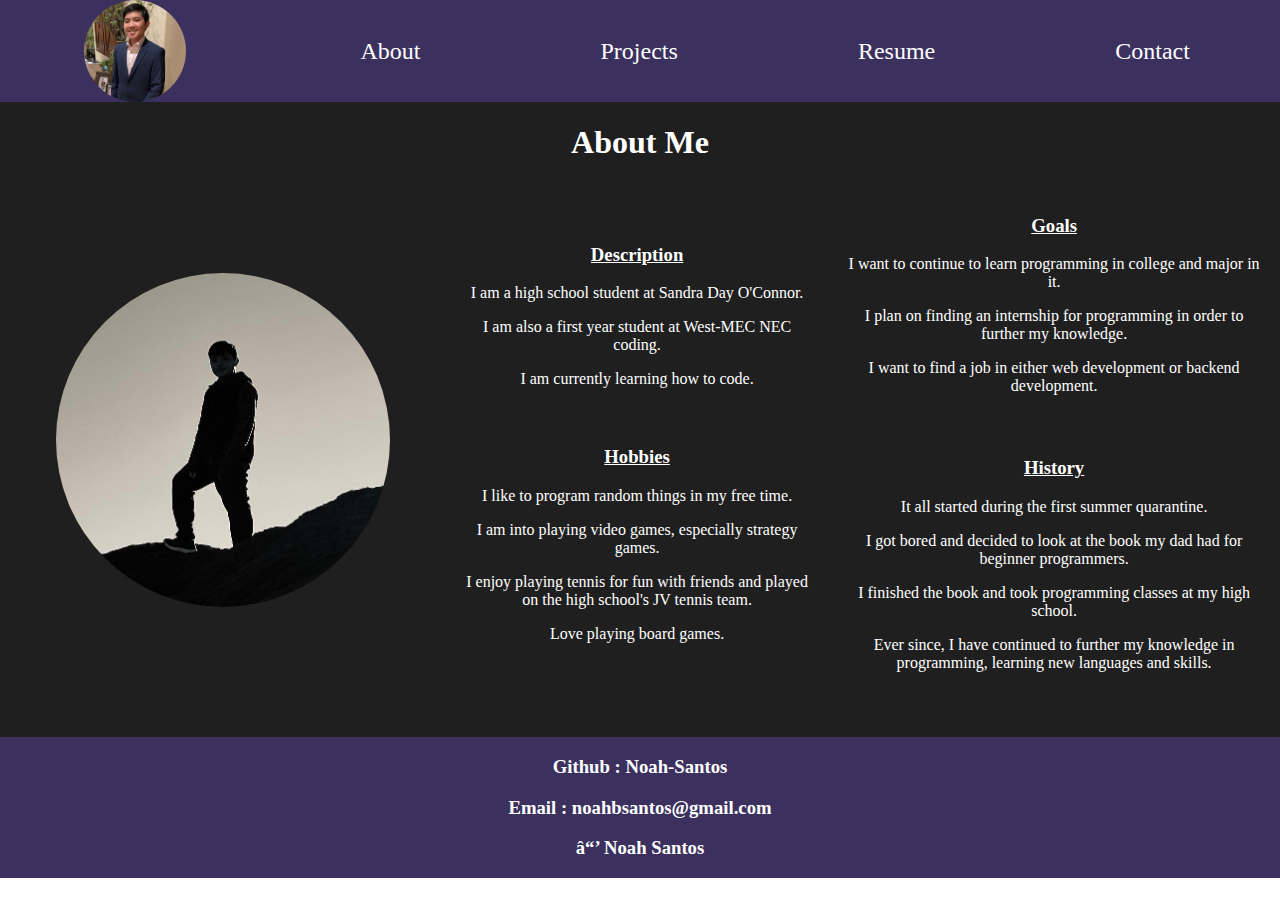
<file: index.html>
<!DOCTYPE html>
<html lang="en">
<head>
    <meta name="author" content="Noah Santos">
    <meta name="description" content="My Portfolio">
    <meta property="og:image" content="URL to image">
    <meta property="og:description" content="More information about me and what my skills are">
    <meta property="og:title" content="Portfolio">
    <meta charset="ISO-8859-1">
    <link rel="icon" href="./images/porfolioFavicon.png" type="image/x-icon">
    <meta http-equiv="X-UA-Compatible" content="IE=edge">
    <meta name="viewport" content="width=device-width, initial-scale=1.0">
    <title>Portfolio</title>
    <link rel="stylesheet" href="./index.css">
</head>
<body>
    <script src="./index.js"></script>
    <!-- creates nav with my photo and links to the other pages -->
    <nav>
        <img src="./images/Portfolio Picture.jpg" alt="myPhoto" class="myPhoto">
        <a href="./index.html">
            <button class="navButton">About</button>
            <img src="./images/home.jpg" alt="home" class="navImg">
        </a>
        <a href="./projects.html">
            <button class="navButton">Projects</button>
            <img src="./images/project.png" alt="project" class="navImg">
        </a>
        <a href="./resume.html">
            <button class="navButton">Resume</button>
            <img src="./images/resume.jpg" alt="contact" class="navImg">
        </a>
        <a href="./contact.html">
            <button class="navButton">Contact</button>
            <img src="./images/contact.jpg" alt="contact" class="navImg">
        </a>
</nav>
 
    <!-- body for content -->
    <article>
        <h1 class="title">About Me</h1>
        <!-- row flexbox -->
        <div class="aboutFlex">
            <div>
                <img src="./images/black and white.jpg" alt="picOfMe" class="picOfMe">
            </div>
            <!-- single col of flexbox -->
            <div class="colAbout">
                <!-- creates single section of about page and centers it in inside of its own div -->
                <div class="center aboutItem">
                    <h3 class="aboutTitle">Description</h3>
                    <p>I am a high school student at Sandra Day O'Connor.</p>
                    <p>I am also a first year student at West-MEC NEC coding.</p>
                    <p>I am currently learning how to code.</p>
                </div>
                <!-- creates single section of about page and centers it in inside of its own div -->
                <div class="center aboutItem">
                    <h3 class="aboutTitle">Hobbies</h3>
                    <p>I like to program random things in my free time.</p>
                    <p>I am into playing video games, especially strategy games.</p>
                    <p>I enjoy playing tennis for fun with friends and played on the high school's JV tennis team.</p>
                    <p>Love playing board games.</p>
                </div>
            </div>
            <!-- single col of flexbox -->
            <div class="colAbout">
                <!-- creates single section of about page and centers it in inside of its own div -->
                <div class="center aboutItem">
                    <h3 class="aboutTitle">Goals</h3>
                    <p>I want to continue to learn programming in college and major in it.</p>
                    <p>I plan on finding an internship for programming in order to further my knowledge.</p>
                    <p>I want to find a job in either web development or backend development.</p>
                </div>
                <!-- creates single section of about page and centers it in inside of its own div -->
                <div class="center aboutItem">
                    <h3 class="aboutTitle">History</h3>
                    <p>It all started during the first summer quarantine.</p>
                    <p>I got bored and decided to look at the book my dad had for beginner programmers.</p>
                    <p>I finished the book and took programming classes at my high school.</p>
                    <p>Ever since, I have continued to further my knowledge in programming, learning new languages and skills.</p>
                </div>
            </div>
        </div>
        <br><br>
    </article>
   
    <!-- creates footer -->
    <footer>
        <div>
            <!-- different contact information -->
            <h3>Github : Noah-Santos</h3>
            <h3>Email : noahbsantos@gmail.com</h3>
            <h3>ⓒ Noah Santos</h3>
        </div>
    </footer>
</body>
</html>
</file>
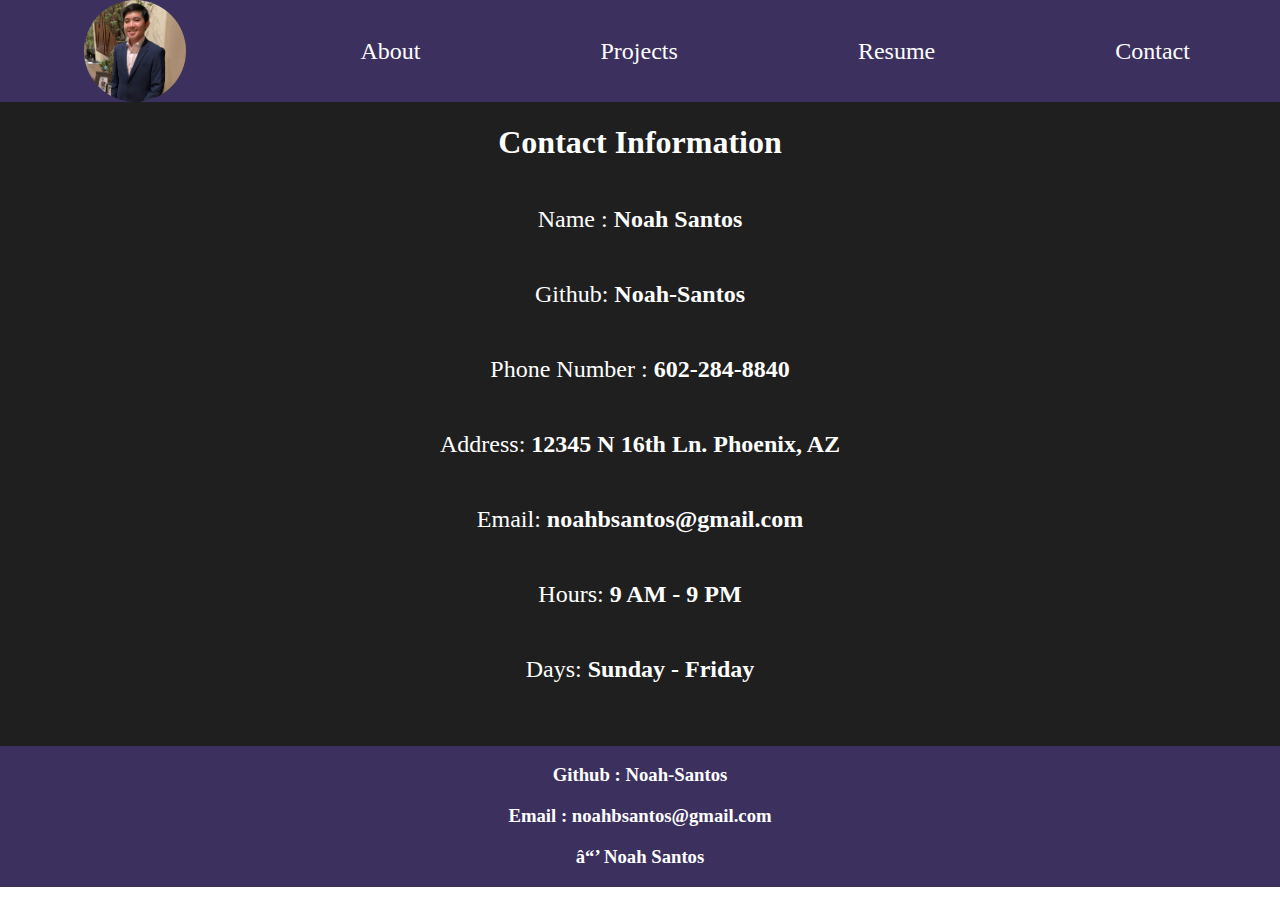
<file: contact.html>
<!DOCTYPE html>
<html lang="en">
<head>
    <meta name="author" content="Noah Santos">
    <meta name="description" content="My Portfolio">
    <meta property="og:image" content="URL to image">
    <meta property="og:description" content="More information about me and what my skills are">
    <meta property="og:title" content="Portfolio">
    <meta charset="ISO-8859-1">
    <link rel="icon" href="./images/porfolioFavicon.png" type="image/x-icon">
    <meta http-equiv="X-UA-Compatible" content="IE=edge">
    <meta name="viewport" content="width=device-width, initial-scale=1.0">
    <title>Portfolio</title>
    <link rel="stylesheet" href="./index.css">
</head>
<body>
    <script src="./index.js"></script>
    <!-- creates nav with my photo and links to the other pages -->
    <nav>
        <img src="./images/Portfolio Picture.jpg" alt="myPhoto" class="myPhoto">
        <a href="./index.html">
            <button class="navButton">About</button>
            <img src="./images/home.png" alt="home" class="navImg">
        </a>
        <a href="./projects.html">
            <button class="navButton">Projects</button>
            <img src="./images/project.png" alt="project" class="navImg">
        </a>
        <a href="./resume.html">
            <button class="navButton">Resume</button>
            <img src="./images/resume.png" alt="contact" class="navImg">
        </a>
        <a href="./contact.html">
            <button class="navButton">Contact</button>
            <img src="./images/contact.png" alt="contact" class="navImg">
        </a>
</nav>
    
    <!-- body for content -->
    <article>
        <h1 class="title">Contact Information</h1>
        <div class="contactFlex">
            <p class="info">Name : <span class="contact">Noah Santos</span></p>
            <p class="info">Github: <span class="contact">Noah-Santos</span></p>
            <p class="info">Phone Number : <span class="contact">602-284-8840</span></p>
            <p class="info">Address: <span class="contact">12345 N 16th Ln. Phoenix, AZ</span></p>
            <p class="info">Email: <span class="contact">noahbsantos@gmail.com</span></p>
            <p class="info">Hours: <span class="contact">9 AM - 9 PM</span></p>
            <p class="info">Days: <span class="contact">Sunday - Friday</span></p>
        </div>
    </article>
    <!-- creates footer -->
    <footer>
        <div>
            <!-- different contact information -->
            <h3>Github : Noah-Santos</h3>
            <h3>Email : noahbsantos@gmail.com</h3>
            <h3>ⓒ Noah Santos</h3>
        </div>
    </footer>
</body>
</html>
</file>
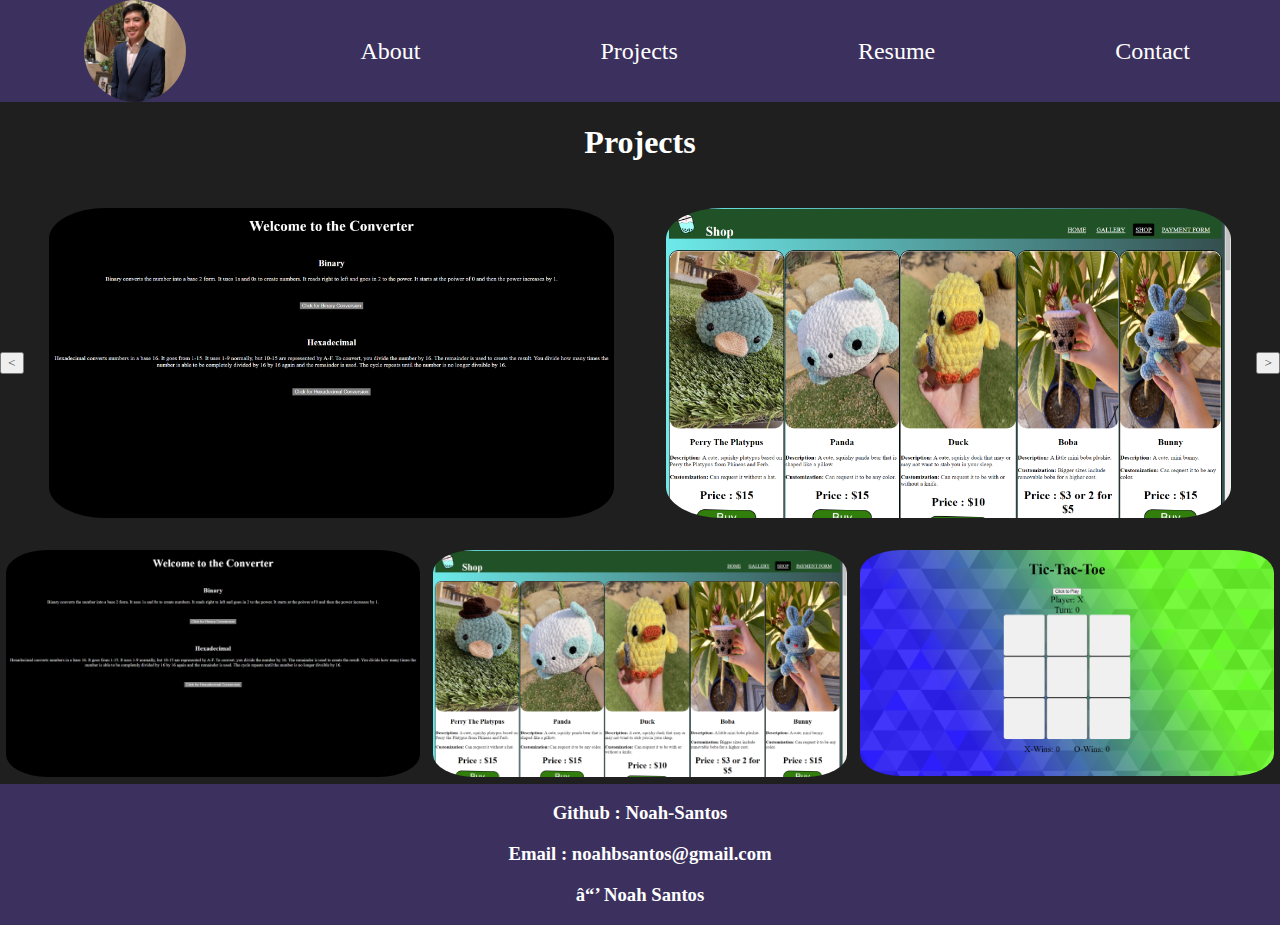
<file: projects.html>
<!DOCTYPE html>
<html lang="en">
<head>
    <meta name="author" content="Noah Santos">
    <meta name="description" content="My Portfolio">
    <meta property="og:image" content="URL to image">
    <meta property="og:description" content="More information about me and what my skills are">
    <meta property="og:title" content="Portfolio">
    <meta charset="ISO-8859-1">
    <link rel="icon" href="./images/porfolioFavicon.png" type="image/x-icon">
    <meta http-equiv="X-UA-Compatible" content="IE=edge">
    <meta name="viewport" content="width=device-width, initial-scale=1.0">
    <title>Portfolio</title>
    <link rel="stylesheet" href="./index.css">
</head>
<body>
    <script src="./index.js"></script>
    <!-- creates nav with my photo and links to the other pages -->
    <nav>
        <img src="./images/Portfolio Picture.jpg" alt="myPhoto" class="myPhoto">
        <a href="./index.html">
            <button class="navButton">About</button>
            <img src="./images/home.jpg" alt="home" class="navImg">
        </a>
        <a href="./projects.html">
            <button class="navButton">Projects</button>
            <img src="./images/project.png" alt="project" class="navImg">
        </a>
        <a href="./resume.html">
            <button class="navButton">Resume</button>
            <img src="./images/resume.jpg" alt="contact" class="navImg">
        </a>
        <a href="./contact.html">
            <button class="navButton">Contact</button>
            <img src="./images/contact.jpg" alt="contact" class="navImg">
        </a>
</nav>
   
    <!-- body for content -->
    <article>
        <h1 class="title">Projects</h1>
        <!-- slideshow -->
        <div class="slideshow">
            <div><button onclick="changeProject('left')"><</button></div>
            <div class="item">
                <a href="https://noah-santos.github.io/conversion-Project/" target=”_blank” class="projectInd" id="item1">
                    <img src="./images/conversionProject.PNG" alt="slide1" class="photo projectPhoto" id="img1">
                </a>
                <div class="description">
                    <h4>Converter
                        <p>Converter that allows you to convert inputted numbers into binary or hexadecimal.</p>
                    </h4>
                </div>
            </div>
            <div class="item">
                <a href="https://noah-santos.github.io/littlemissmia_personal/" target=”_blank” class="projectInd" id="item2">
                    <img src="./images/littlemissmiaProject.PNG" alt="slide2" class="photo projectPhoto" id="img2">
                </a>
                <div class="description">
                    <h4>Littlemissmia
                        <p>A shop of crochet products for sale. Can also request special products to be custom made.</p>
                    </h4>
                </div>
            </div>
            <div><button onclick="changeProject('right')">></button></div>
        </div>
        <!-- flexbox for the different projects -->
        <div class="projectFlexbox">
            <!-- Personal conversion -->
            <div class="singleProjectHolder">
                <a href="https://noah-santos.github.io/conversion-Project/" target=”_blank” class="projectInd">
                    <img src="./images/conversionProject.PNG" alt="conversion" class="photo projectPhoto">
                </a>
                <div class="description">
                    <div class="big">Converter</div>
                    <div>Converter that allows you to convert inputted numbers into binary or hexadecimal.</div>
                </div>
            </div>
            <!-- Littlemissmia -->
            <div class="singleProjectHolder">
                <a href="https://noah-santos.github.io/littlemissmia_personal/" target=”_blank” class="projectInd">
                    <img src="./images/littlemissmiaProject.PNG" alt="littlemissmia" class="photo projectPhoto">
                </a>
                <div class="description">
                    <div class="big">Littlemissmia</div>
                    <div>A shop of crochet products for sale. Can also request special products to be custom made.</div>
                </div>
            </div>
            <!-- Tic-tac-toe -->
            <div class="singleProjectHolder">
                <a href="https://noah-santos.github.io/Tic-Tac-Toe/" target=”_blank” class="projectInd">
                    <img src="./images/tictactoe.PNG" alt="tictactoe" class="photo projectPhoto">
                </a>
                <div class="description">
                    <div class="big">Tic-Tac-Toe</div>
                    <div>Classic game of tic-tac-toe that keeps track of turns and wins.</div>
                </div>
            </div>
        </div>
    </article>
    <!-- creates footer -->
    <footer>
        <div>
            <!-- different contact information -->
            <h3>Github : Noah-Santos</h3>
            <h3>Email : noahbsantos@gmail.com</h3>
            <h3>ⓒ Noah Santos</h3>
        </div>
    </footer>
</body>
</html>
</file>
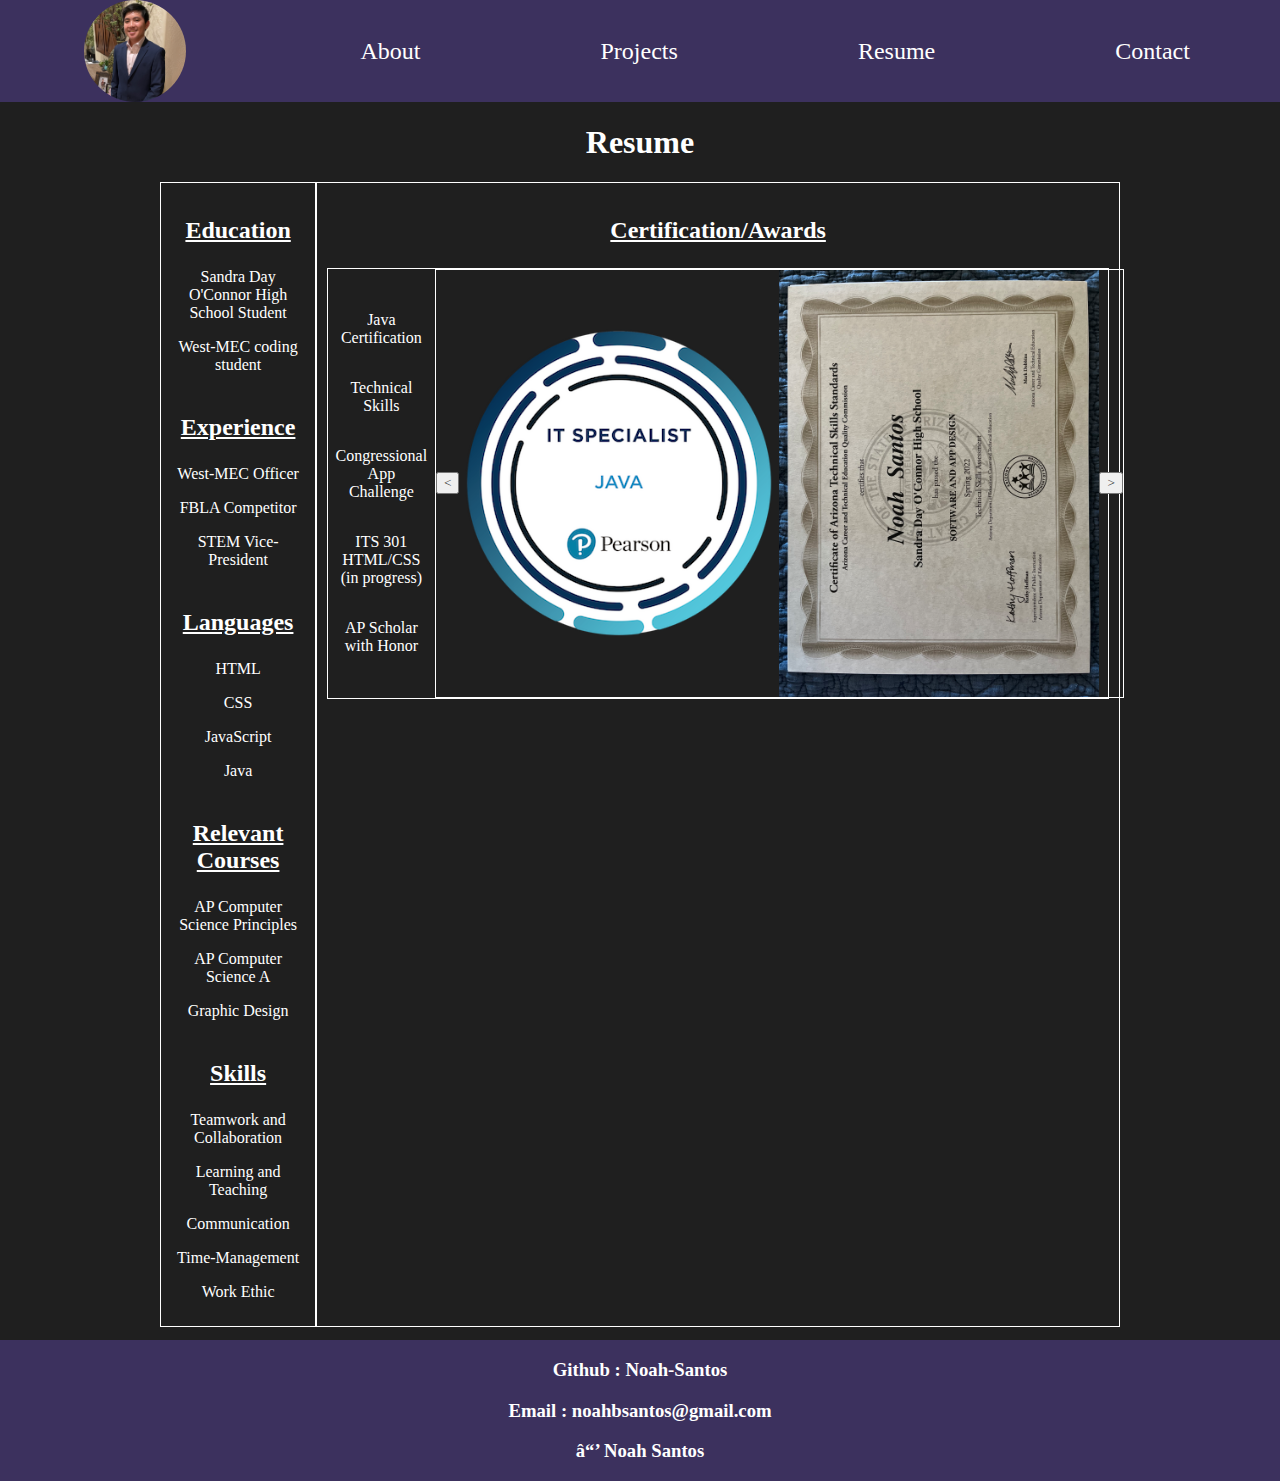
<file: resume.html>
<!DOCTYPE html>
<html lang="en">
<head>
    <meta name="author" content="Noah Santos">
    <meta name="description" content="My Portfolio">
    <meta property="og:image" content="URL to image">
    <meta property="og:description" content="More information about me and what my skills are">
    <meta property="og:title" content="Portfolio">
    <meta charset="ISO-8859-1">
    <link rel="icon" href="./images/porfolioFavicon.png" type="image/x-icon">
    <meta http-equiv="X-UA-Compatible" content="IE=edge">
    <meta name="viewport" content="width=device-width, initial-scale=1.0">
    <title>Portfolio</title>
    <link rel="stylesheet" href="./index.css">
</head>
<body>
    <script src="./index.js"></script>
    <!-- creates nav with my photo and links to the other pages -->
    <nav>
        <img src="./images/Portfolio Picture.jpg" alt="myPhoto" class="myPhoto">
        <a href="./index.html">
            <button class="navButton">About</button>
            <img src="./images/home.png" alt="home" class="navImg">
        </a>
        <a href="./projects.html">
            <button class="navButton">Projects</button>
            <img src="./images/project.png" alt="project" class="navImg">
        </a>
        <a href="./resume.html">
            <button class="navButton">Resume</button>
            <img src="./images/resume.png" alt="contact" class="navImg">
        </a>
        <a href="./contact.html">
            <button class="navButton">Contact</button>
            <img src="./images/contact.png" alt="contact" class="navImg">
        </a>
</nav>
    
    <!-- body for content -->
    <article>
        <h1 class="title">Resume</h1>
        <div class="resumeFlex">
            <div class="resumeCol border">
                <div>
                    <h3 class="resum">Education</h3>
                    <p>Sandra Day O'Connor High School Student</p>
                    <p>West-MEC coding student</p>
                </div>
                <div>
                    <h3 class="resum">Experience</h3>
                    <p>West-MEC Officer</p>
                    <p>FBLA Competitor</p>
                    <p>STEM Vice-President</p>
                </div>
                <div>
                    <h3 class="resum">Languages</h3>
                    <p>HTML</p>
                    <p>CSS</p>
                    <p>JavaScript</p>
                    <p>Java</p>
                </div>
                <div>
                    <h3 class="resum">Relevant Courses</h3>
                    <p>AP Computer Science Principles</p>
                    <p>AP Computer Science A</p>
                    <p>Graphic Design</p>
                </div>
                <div>
                    <h3 class="resum">Skills</h3>
                    <p>Teamwork and Collaboration</p>
                    <p>Learning and Teaching</p>
                    <p>Communication</p>
                    <p>Time-Management</p>
                    <p>Work Ethic</p>
                </div>
            </div>
            <div class="resumeCol grow border">
                <div>
                    <h3 class="resum">Certification/Awards</h3>
                    <div class="resumeRow border">
                        <div class="resumeCol around">
                            <p>Java Certification</p>
                            <p>Technical Skills</p>
                            <p>Congressional App Challenge</p>
                            <p>ITS 301 HTML/CSS (in progress)</p>
                            <p>AP Scholar with Honor</p>
                        </div>
                        <div class="resumeRow border" id="resumeSmall">
                            <div>
                                <button onclick="resumeChange2('left')"><</button>
                            </div>
                            <img src="./images/it-specialist-java.png" alt="certification" class="certificate" id="certification1">
                            <img src="./images/Technical Certificate.jpg" alt="certification" class="certificate" id="certification2">
                            <div>
                                <button onclick="resumeChange2('right')">></button>
                            </div>
                        </div>
                    </div>
                </div>
            </div>
        </div>
    </article>
    <!-- creates footer -->
    <footer>
        <div>
            <!-- different contact information -->
            <h3>Github : Noah-Santos</h3>
            <h3>Email : noahbsantos@gmail.com</h3>
            <h3>ⓒ Noah Santos</h3>
        </div>
    </footer>
</body>
</html>
</file>
<file: index.css>
/* makes body fit to entire page and makes the format side by side */
body{
    margin: 0%;
    padding: 0%;
    min-height: 100%;
    /* background-color: #1F1F1F; */
    /* border: 1px solid blue; */
    display: flex;
    flex-direction: column;
    align-items: stretch;
}
/* sets min height of html page */
html{
    min-height: 100%;
}
/* sets nav size and positions elements inside of the nav */
nav{
    display: flex;
    flex-direction: row;
    width: 100%;
    height: 25%;
    background-color: #3C315E;
    justify-content: space-around;
    align-items: center;
    position: sticky;
    top: 0%;
    z-index: 6;
}
/* makes nav images invisible */
.navImg{
    display: none;
}
/* formats the footer */
footer{
    display: flex;
    position: relative;
    bottom: 0;
    width: 100%;
    height: 10%;
    flex-direction: column;
    text-align: center;
    background-color: #3C315E;
}
/* changes color of text in buttons */
button{
    color: #1F1F1F;
}
/* resizes my photo into a circle */
.myPhoto{
    border-radius: 50%;
    width: 8%;
    height: auto;
}
/* changes the buttons in the nav to look like they blend in */
.navButton{
    font-size: 150%;
    background-color: #3C315E;
    border: none;
    color: white;
}
/* changes color of buttons in nav when hovered on */
button:hover{
    background-color: grey;
    border-radius: 15%;
}
/* creates body of the content on each page */
article{
    display: flex;
    flex-direction: column;
    width: 100%;
    background-color: #1F1F1F;
    align-items: stretch;
    height: 65%;
}
/* creates the title in each of the content sections */
.title{
    text-align: center;
    font-size: 200%;
}
/* sets all text color to white */
*{
    font-family: 'Times New Roman', Times, serif;
    color:white;
}
/* sets flex direction to row */
.row{
    display: flex;
    justify-content: space-evenly;
    flex-direction: row;
}
/* sets flex direction to column */
.col{
    display: flex;
    justify-content: space-evenly;
    flex-direction: column;
}
/* centers the text horizontally */
.center{
    text-align: center;
}
/* centers the text vertically */
.centerV{
    align-items: center;
}

/* ---------------------------------------- projects ---------------------------------------- */

/* creates slideshow format */
.slideshow{
    display: flex;
    flex-direction: row;
    align-items: center;
    width: 100%;
}
/* changing width of items in slideshow */
.item{
    width: 50%;
    margin: 2%;
}
/* creates a flexbox container for all of the projects */
.projectFlexbox{
    display: flex;
    flex-direction: row;
    font-size: 150%;
    justify-content: space-evenly;
    width: 100%;
    /* set it behind the nav bar on smaller devices */
    z-index: 1;
}
/* sets the proportions of the photo */
.projectPhoto{
    opacity: 1;
    width: 100%;
}
/* changes opacity of image on hover */
.singleProjectHolder:hover .projectPhoto{
    opacity: .3;
}
/* changes the position of the text, so it's under the images */
.description{
    display: flex;
    opacity: 0;
    font-size: 75%;
    /* makes text not appear until on hover is activated */
    display: none;
    text-align: center;
    /* fixes problem of hovering causing block beneath to show by hiding a div under the image */
    position: absolute;
    top: 20%;
}
/* changes opacity of text so it shows on hover */
.singleProjectHolder:hover .description{
    opacity: 1;
    /* makes the text display on hover */
    display: inline;
}
/* width of the project images */
.photo{
    border-radius: 10%;
    width: 100%;
}
/* makes it so that the a tags have no underline */
.projectInd{
    text-decoration: none;
    display: flex;
    align-items: stretch;
}
/* container for single project and puts space between different projects */
.singleProjectHolder{
    margin: .5%;
    width: calc(100%/3);
    position: relative;
}
/* makes title of hover description bigger */
.big{
    font-size: 150%;
    font-weight: bold;
    padding-bottom: 2%;
}

/* ---------------------------------------- resume ---------------------------------------- */

/* creates flexbox for the resume */
.resumeFlex{
    display: flex;
    flex-direction: row;
    width: 75%;
    text-align: center;
    /* border: 1px solid white; */
    /* centers the div */
    margin: auto;
    margin-bottom: 1%;
}
/* creates column */
.resumeCol{
    display: flex;
    flex-direction: column;
    /* border: 1px solid white; */
    padding: 1%;
    align-items: center;
}
/* creates a row for resume */
.resumeRow{
    display: flex;
    flex-direction: row;
    /* border: 1px solid white; */
    align-items: center;
    justify-content: space-around;
}
/* creates growth for on of the columns */
.grow{
    flex-grow: 3;
}
/* adds the subsections of article */
.resum {
    text-decoration: underline;
    font-size: 150%;
}
/* resize certificate images */
.certificate{
    width: 25vw;
}
/* adds border to specfic elements */
.border{
    border: 1px solid white;
}

/* ---------------------------------------- about page ---------------------------------------- */

/* flexbox for about me page */
.aboutFlex{
    display: flex;
    flex-direction: row;
    height: 100%;
    justify-content: space-evenly;
    text-align: center;
    align-items: center;
}
/* Creates the about page headers */
.aboutTitle{
    text-decoration: underline;
    text-align: center;
}
/* makes col for the about flexbox and spaces them accordingly */
.colAbout{
    display: flex;
    align-content: space-evenly;
    flex-direction: column;
    height: 80%;
    /* border: 1px solid white; */
    flex-grow: 1;
}
/* modifying each indivisual item's maring */
.aboutItem{
    margin: 3%;
}
/* modifies picture on about page */
.picOfMe{
    border-radius: 50%;
    width: 75%;
}

/* ---------------------------------------- contact page ---------------------------------------- */
/* flexbox for the contact information */
.contactFlex{
    display: flex;
    flex-direction: column;
    text-align: center;
    /* border: 1px solid blue; */
    height: 100%;
    width: 75%;
    margin: auto;
    margin-bottom: 3%;
}
/* bolds the text for contact name */
.contact{
    font-weight: bold;
}
/* resizes contact onfor to same size  */
.info{
    font-size: 150%;
}

/* ---------------------------------------- media query ---------------------------------------- */
/* for the media queries, try changing the flex direction to make it one item per row */
/* changes nav buttons to icons instead of text */
@media (max-width: 690px){
    /* hids nav buttons */
    .navButton{
        display: none;
    }
    /* shows nav buttons */
    .navImg{
        display: block;
        width: 50%;
    }
    /* modifies about page */
    .aboutFlex{
        align-items: center;
    }
    /* resizes my photo */
    .myPhoto{
        width: 15%;
        margin: 2%;
        margin-right: 9%;
    }
}
/* changes about page to be one item per row */
@media (max-width: 575px){
    /* sets about flex to column */
    .aboutFlex{
        flex-direction: column;
    }
    /* modifies picture on about page */
    .picOfMe{
        width: 40%;
    }
    /* changes project flexbox to column */
    .projectFlexbox{
        flex-direction: column;
        align-items: center;
    }
    /* changes the size of the projects */
    .singleProjectHolder{
        width: 75%;
        margin: 2%;
    }
    /* changes resume flexbox to reverse-column */
    .resumeFlex{
        flex-direction: column-reverse;
    }
    /* changes resume row to reverse-column */
    .resumeRow{
        flex-direction: column-reverse;
    }
    /* makes text smaller in contact flexbox */
    .contactFlex{
        font-size: 75%;
    }
    /* makes the resume slideshow row */
    #resumeSmall{
        display: flex;
        flex-direction: row;
        justify-content: space-between;
    }
}
</file>
